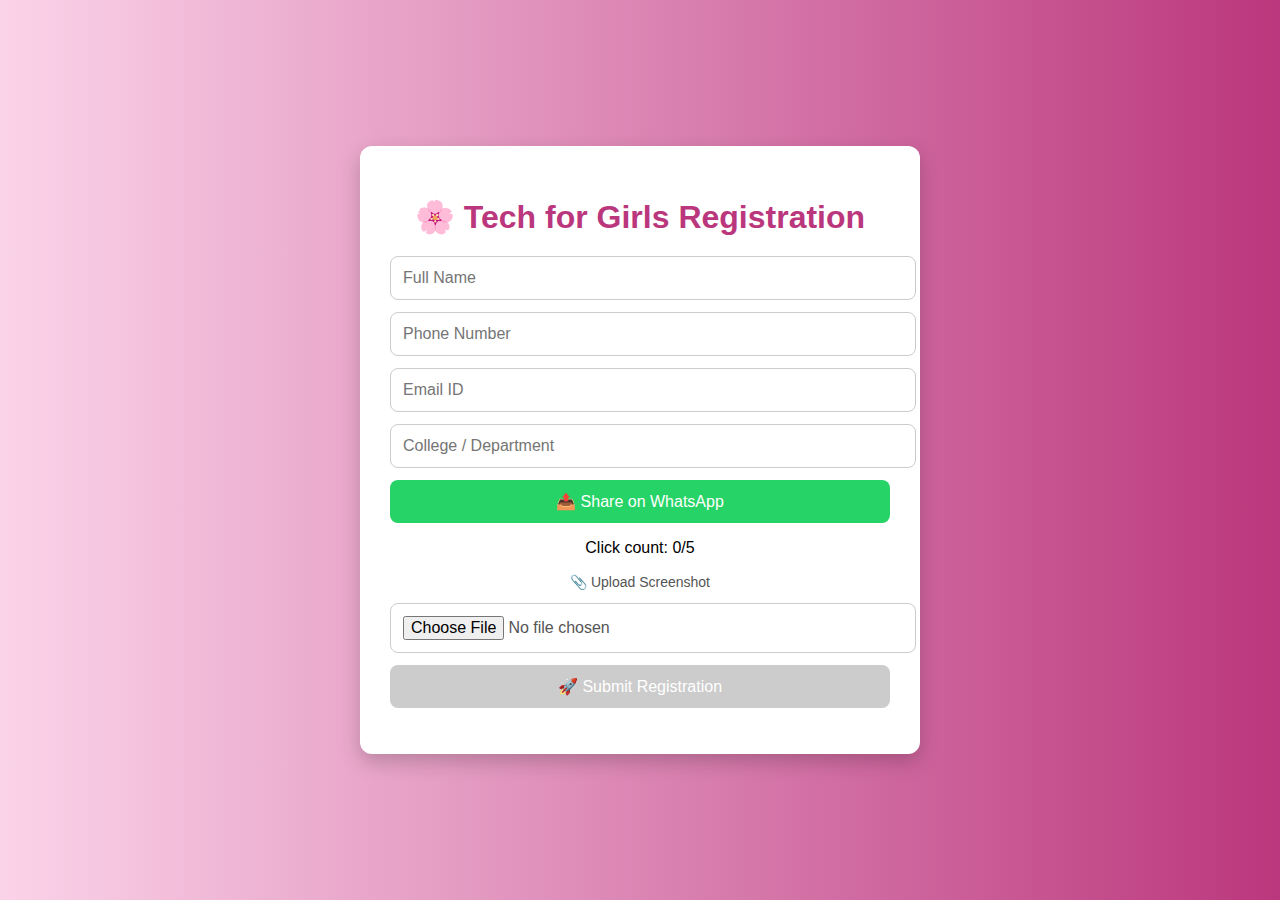
<file: index.html>
<!DOCTYPE html>
<html lang="en">
<head>
  <meta charset="UTF-8" />
  <meta name="viewport" content="width=device-width, initial-scale=1.0"/>
  <title>Tech for Girls - Registration</title>
  <link rel="stylesheet" href="style.css" />
</head>
<body>
  <div class="container">
    <h1>🌸 Tech for Girls Registration</h1>
    
    <form id="registrationForm">
      <input type="text" name="Name" placeholder="Full Name" required />
      <input type="tel" name="Phone" placeholder="Phone Number" required />
      <input type="email" name="Email" placeholder="Email ID" required />
      <input type="text" name="College" placeholder="College / Department" required />

      <div class="share-section">
        <button type="button" id="shareBtn">📤 Share on WhatsApp</button>
        <p id="shareCounter">Click count: 0/5</p>
      </div>

      <label class="upload-label">📎 Upload Screenshot
        <input type="file" name="Screenshot" required />
      </label>

      <button type="submit" id="submitBtn" disabled>🚀 Submit Registration</button>
    </form>

    <p id="successMessage" class="success-message"></p>
  </div>

  <script src="script.js"></script>
</body>
</html>
</file>
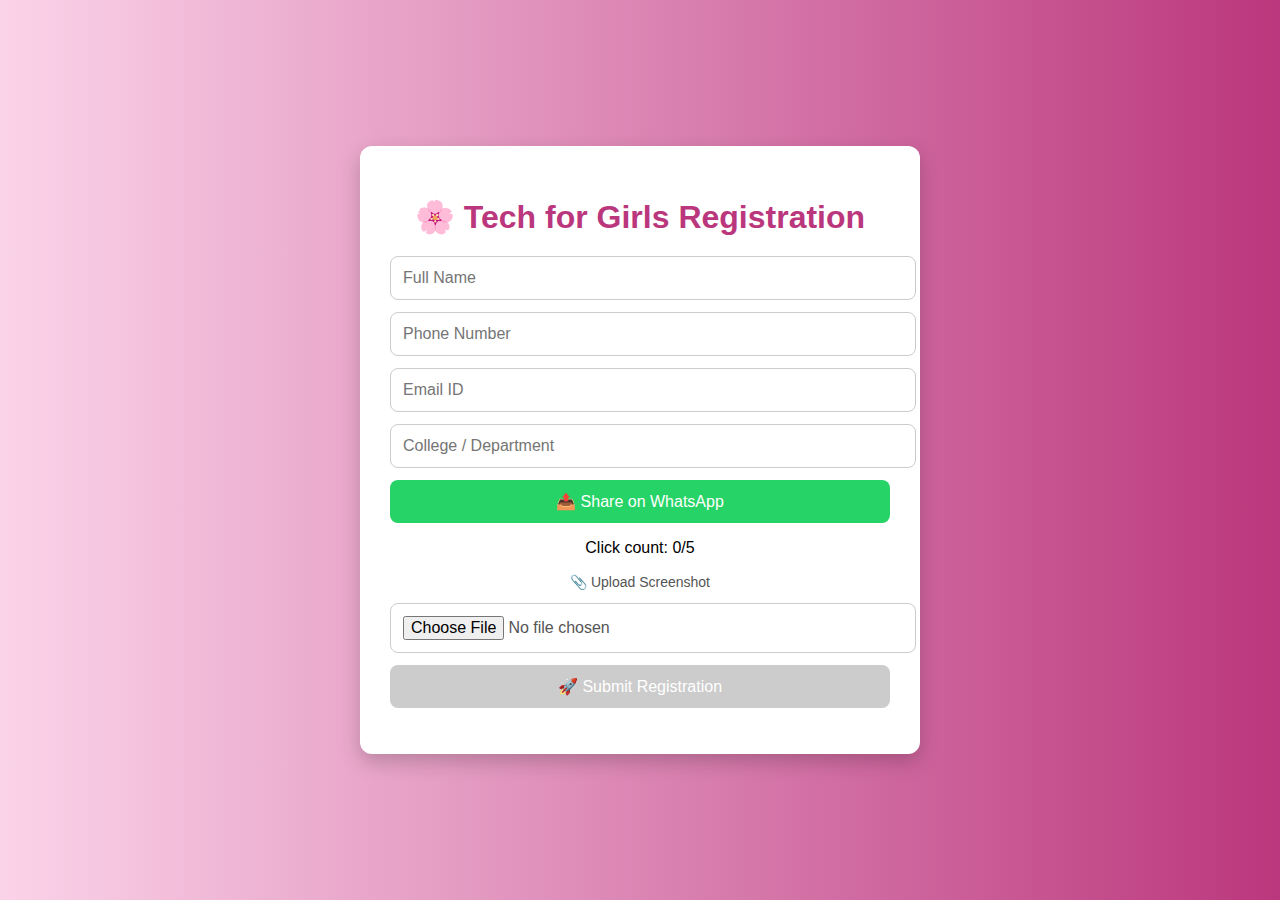
<file: tech for girls registration/index.html>
<!DOCTYPE html>
<html lang="en">
<head>
  <meta charset="UTF-8" />
  <meta name="viewport" content="width=device-width, initial-scale=1.0"/>
  <title>Tech for Girls - Registration</title>
  <link rel="stylesheet" href="style.css" />
</head>
<body>
  <div class="container">
    <h1>🌸 Tech for Girls Registration</h1>
    
    <form id="registrationForm">
      <input type="text" name="Name" placeholder="Full Name" required />
      <input type="tel" name="Phone" placeholder="Phone Number" required />
      <input type="email" name="Email" placeholder="Email ID" required />
      <input type="text" name="College" placeholder="College / Department" required />

      <div class="share-section">
        <button type="button" id="shareBtn">📤 Share on WhatsApp</button>
        <p id="shareCounter">Click count: 0/5</p>
      </div>

      <label class="upload-label">📎 Upload Screenshot
        <input type="file" name="Screenshot" required />
      </label>

      <button type="submit" id="submitBtn" disabled>🚀 Submit Registration</button>
    </form>

    <p id="successMessage" class="success-message"></p>
  </div>

  <script src="script.js"></script>
</body>
</html>
</file>
<file: style.css>
body {
  font-family: 'Segoe UI', sans-serif;
  background: linear-gradient(to right, #fbd3e9, #bb377d);
  margin: 0;
  padding: 0;
  display: flex;
  justify-content: center;
  align-items: center;
  height: 100vh;
}

.container {
  background: white;
  padding: 30px;
  border-radius: 12px;
  box-shadow: 0 8px 20px rgba(0,0,0,0.2);
  width: 90%;
  max-width: 500px;
  text-align: center;
}

h1 {
  color: #bb377d;
  margin-bottom: 20px;
}

form input, form button {
  display: block;
  width: 100%;
  padding: 12px;
  margin: 12px 0;
  border-radius: 8px;
  border: 1px solid #ccc;
  font-size: 16px;
}

#shareBtn {
  background-color: #25D366;
  color: white;
  border: none;
  cursor: pointer;
  transition: background 0.3s;
}

#shareBtn:hover {
  background-color: #128c7e;
}

#submitBtn {
  background-color: #bb377d;
  color: white;
  border: none;
  cursor: pointer;
  transition: background 0.3s;
}

#submitBtn:disabled {
  background-color: #ccc;
  cursor: not-allowed;
}

.upload-label {
  text-align: left;
  font-size: 14px;
  color: #555;
  margin: 10px 0;
}

.success-message {
  color: gre
</file>
<file: tech for girls registration/style.css>
body {
  font-family: 'Segoe UI', sans-serif;
  background: linear-gradient(to right, #fbd3e9, #bb377d);
  margin: 0;
  padding: 0;
  display: flex;
  justify-content: center;
  align-items: center;
  height: 100vh;
}

.container {
  background: white;
  padding: 30px;
  border-radius: 12px;
  box-shadow: 0 8px 20px rgba(0,0,0,0.2);
  width: 90%;
  max-width: 500px;
  text-align: center;
}

h1 {
  color: #bb377d;
  margin-bottom: 20px;
}

form input, form button {
  display: block;
  width: 100%;
  padding: 12px;
  margin: 12px 0;
  border-radius: 8px;
  border: 1px solid #ccc;
  font-size: 16px;
}

#shareBtn {
  background-color: #25D366;
  color: white;
  border: none;
  cursor: pointer;
  transition: background 0.3s;
}

#shareBtn:hover {
  background-color: #128c7e;
}

#submitBtn {
  background-color: #bb377d;
  color: white;
  border: none;
  cursor: pointer;
  transition: background 0.3s;
}

#submitBtn:disabled {
  background-color: #ccc;
  cursor: not-allowed;
}

.upload-label {
  text-align: left;
  font-size: 14px;
  color: #555;
  margin: 10px 0;
}

.success-message {
  color: gre
</file>
